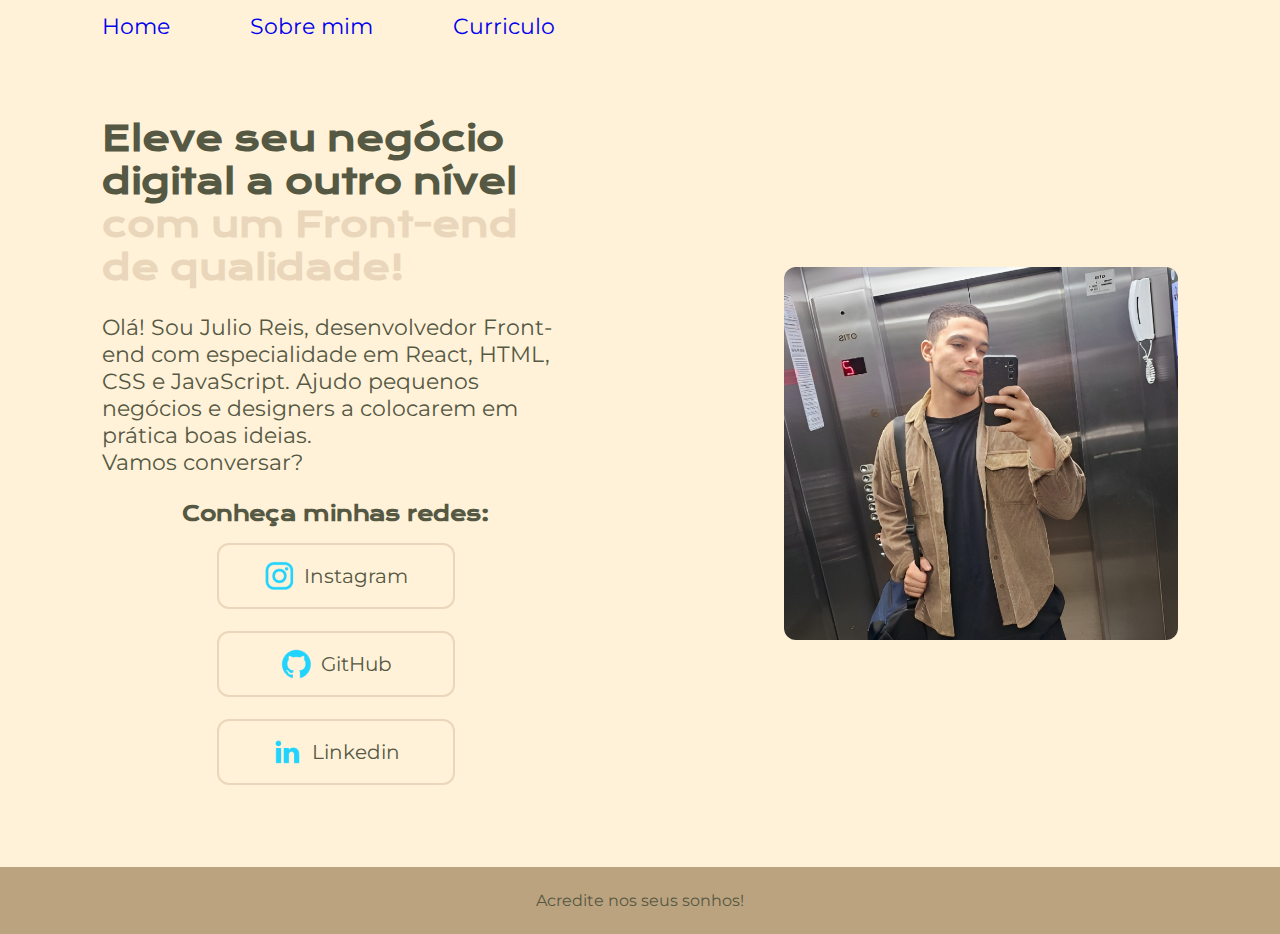
<file: index.html>
<!DOCTYPE html>
<html lang="pt-br">
<head>
    <meta charset="UTF-8">
    <meta name="viewport" content="width=device-width, initial-scale=1.0">
    <title>JulioReis - Porifolio</title>
    <link rel="stylesheet" href="styles.css">

</head>
<body>
    <header class="cabeçalho">
         
         <nav class="cabeçalho_menu">
            
            <a class="cabeçalho_links" href="index.html">Home</a>
            <a class="cabeçalho_links" href="about.html">Sobre mim</a>
            <a class="cabeçalho_links" href="curriculo.html">Curriculo</a>
            

        </nav>
    
    </header>
    <main class="apresentacao">
        <section class="conteudo">
        
            <h1 class="titulo">Eleve seu negócio digital a outro nível <strong class="destaque"> com um Front-end de qualidade!</strong></h1>
            <p class="texto">Olá! Sou Julio Reis, desenvolvedor Front-end com especialidade em React, HTML, CSS e JavaScript. 
                Ajudo pequenos negócios e designers a colocarem em prática boas ideias. 
            <br> Vamos conversar?</p>
                <div class="links"> 
                    <h2 class="apresentacao_Links">Conheça minhas redes:</h2>

                    <a class="Links_1" href="https://www.instagram.com/julioreis99">
                        
                        <img src="instagram.png">
                    Instagram</a>
                    <a class="Links_1" href="https://github.com/JulioReis99"> 
                        <img src="github.png">GitHub</a>
                    <a class="Links_1" href="https://www.linkedin.com/in/julio-reis-296507287/">
                        <img src="linkedin.png">
                    Linkedin</a>

                </div>
        </section>
        <div class="Foto_Julio">    
            <img class="imagem_julio" src="julio.jpg" alt="Foto do JulioReis" >
        </div>
        
    </main>
    <footer class="rodapé">Acredite nos seus sonhos!</footer>


</body>
</html>
</file>
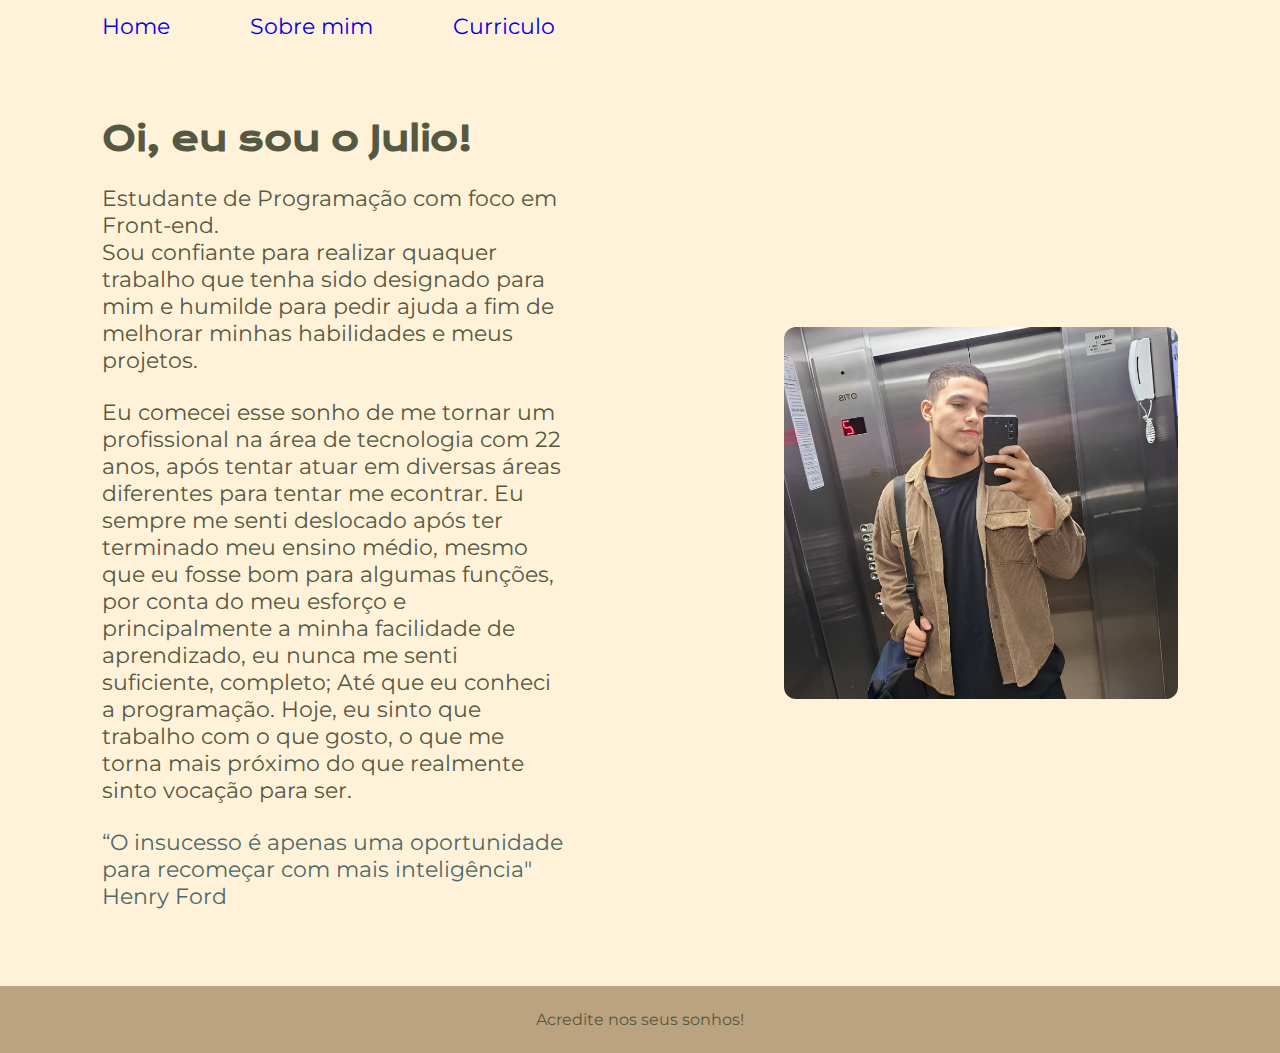
<file: about.html>
<!DOCTYPE html>
<html lang="pt-br">
<head>
    <meta charset="UTF-8">
    <meta name="viewport" content="width=device-width, initial-scale=1.0">
    <title>Sobre mim</title>
    <link rel="stylesheet" href="styles.css">
    
</head>

<body>
    <header class="cabeçalho">
         
        <nav class="cabeçalho_menu">
           
            <a class="cabeçalho_links" href="index.html">Home</a>
            <a class="cabeçalho_links" href="about.html">Sobre mim</a>
            <a class="cabeçalho_links" href="curriculo.html">Curriculo</a>
           

       </nav>
   
   </header>

   <main class="apresentacao">
        <section class="conteudo">
            <h1 class="titulo">Oi, eu sou o Julio!</h1>
           
            <p class="texto"> 
                Estudante de Programação com foco em Front-end.<br>
                Sou confiante para realizar quaquer trabalho que tenha sido designado para mim e humilde para 
                pedir ajuda a fim de melhorar minhas habilidades e meus projetos.
            </p>  
            <p class="texto"> 
                    Eu comecei esse sonho de me tornar um profissional
                    na área de tecnologia com 22 anos, após tentar atuar em diversas áreas diferentes para tentar me econtrar.
                    Eu sempre me senti deslocado após ter terminado meu ensino médio, mesmo que eu fosse bom para algumas funções, por conta do meu esforço
                    e principalmente a minha facilidade de aprendizado, eu nunca me senti suficiente, completo; Até que eu conheci a programação.
            
                    
                    Hoje, eu sinto que trabalho com o que gosto, o que me torna mais próximo do que realmente sinto vocação para ser.
                    </p>

                

                <p class="texto_referencia">“O insucesso é apenas uma oportunidade para recomeçar com mais inteligência"<br>
                    Henry Ford
                </p>
            
        </section>
        <div class="Foto_Julio">    
            <img class="imagem_julio" src="julio.jpg" alt="Foto do JulioReis" >
        </div>
    
    </main>

    <footer class="rodapé">Acredite nos seus sonhos!</footer>

    
</body>
</html>
</file>
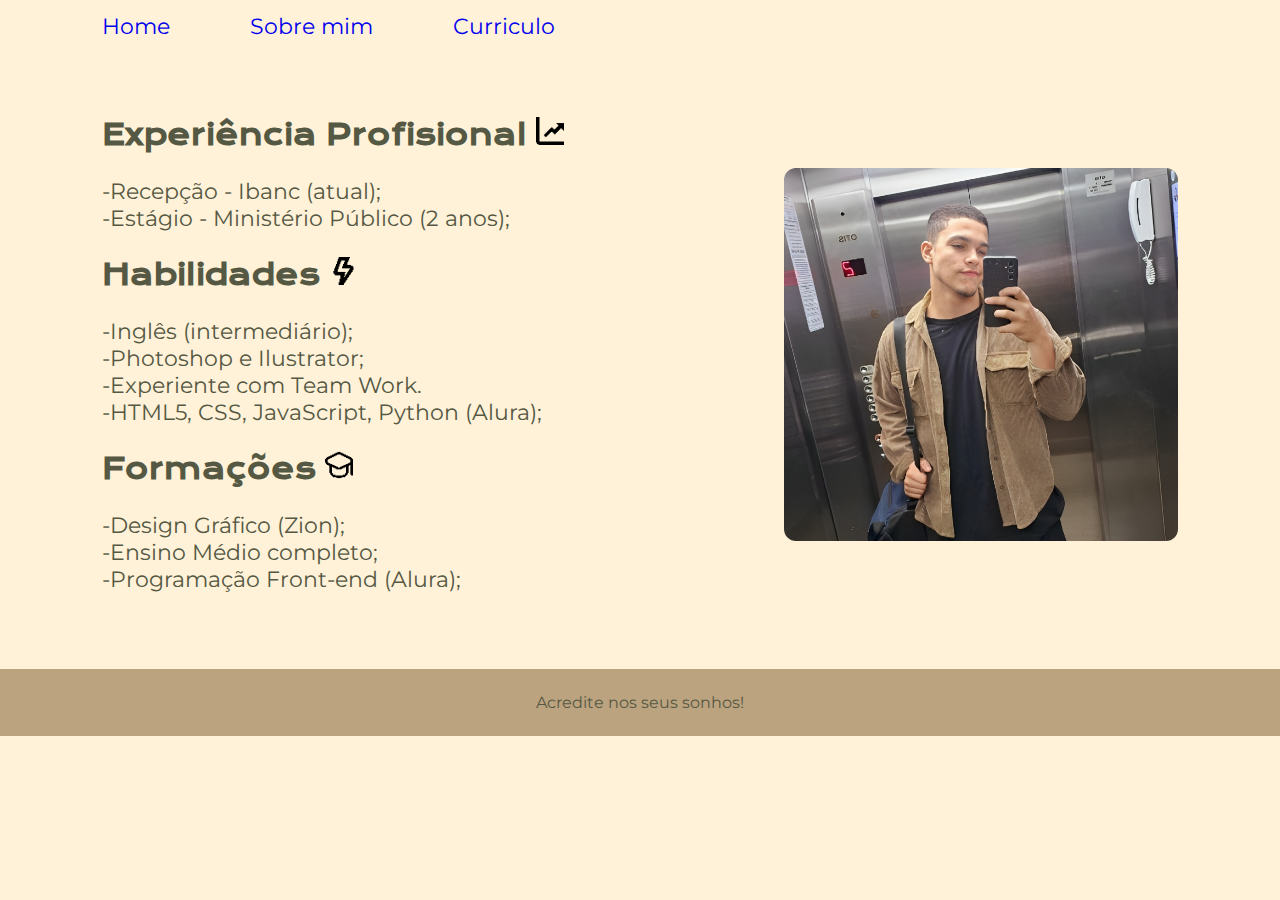
<file: curriculo.html>
<!DOCTYPE html>
<html lang="pt-br">
<head>
    <meta charset="UTF-8">
    <meta name="viewport" content="width=device-width, initial-scale=1.0">
    <title></title>
    <link rel="stylesheet" href="styles.css">

</head>
<body>
    <header class="cabeçalho">
         
        <nav class="cabeçalho_menu">
           
           <a class="cabeçalho_links" href="index.html">Home</a>
           <a class="cabeçalho_links" href="about.html">Sobre mim</a>
           <a class="cabeçalho_links" href="curriculo.html">Curriculo</a>
           
       </nav>
    </header>
      
  
<main class="apresentacao">
   <section class="conteudo">
    
    <h1 class="titulo_1" >Experiência Profisional <img src="chat-arrow-grow_resized.png"> </h1>
        <p class="texto">-Recepção - Ibanc (atual);<br>
            -Estágio - Ministério Público (2 anos);
        </p>
    <h2 class="titulo_1">Habilidades <img src="bolt_resized.png"></h2>
        <p class="texto">-Inglês (intermediário);<br>
            -Photoshop e Ilustrator;<br>
            -Experiente com Team Work.<br>
            -HTML5, CSS, JavaScript, Python (Alura);<br>

        </p>
    <h3 class="titulo_1" >Formações <img src="graduation-cap_resized.png"></h3>
        
        <p class="texto">
            -Design Gráfico (Zion);<br>
            -Ensino Médio completo;<br> 
            -Programação Front-end (Alura);
        </p>
    
    </section>

    <div class="Foto_Julio">    
        <img class="imagem_julio" src="julio.jpg">
    </div>

</main>


</main>
<footer class="rodapé">Acredite nos seus sonhos!</footer> 


</body>
</html>
</file>
<file: styles.css>
@import url('https://fonts.googleapis.com/css2?family=Krona+One&family=Montserrat&display=swap');

:root {
    --cor-principal: #FFF2D8;
    --cor-secundaria: #555843;
    --cor-terciaria: #EAD7BB;
    --cor-rodapé: #BCA37F;
    --cor-referencia: rgb(77, 105, 105);
    --cor-hover: rgb(219, 202, 171);
    --cor_titulos: #e0d1bf;

    --cor-pagina-mobile: #27005D;
    --cor-pagina-secndaria: #AED2FF;

    --fonte-principal: 'Krona One', sans-serif;
    --fonte-secundaria: 'Montserrat', sans-serif;

    
}

*{
    margin: 0;
    padding: 0;
}

body{
    background-color: var(--cor-principal);
    color: var(--cor-secundaria);
   ;
    box-sizing: border-box;
    width: 100% ;
    
}

.destaque {
    color: var(--cor-terciaria);
}



.apresentacao {
    display: flex;
    align-items: center;
    justify-content: space-between;
    margin: 6% 8%;
    gap: 5rem;
    gap: 20%;
    
}
.apresentacao_1 {
    display: flex;
    align-items: center;
    justify-content: space-between;
    margin: 6% 8%;

    
}
.conteudo{
    width: 85%;
    display: flex;
    flex-direction: column;
    gap: 25px;

}


.titulo{
    font-size: 2.125rem;
    font-family: var(--fonte-principal);
}
.titulo_1{
    font-size: 1.75rem;
    font-family: var(--fonte-principal);
}
.texto{
    font-size: 1.375rem;
    font-family: var(--fonte-secundaria) ;
}
.texto_referencia{
    font-size: 1.375rem;
    font-family: var(--fonte-secundaria);
    color: var(--cor-referencia);


}


.links{
    display: flex;
    justify-content: space-between;
    align-items: center;
    flex-direction: column;
    gap: 10px;  

}
.Links_1{
    
    display: flex;
    justify-content: center;
    gap: 8px;
    align-items: center;

    background-color: var(--cor-principal);
    color: var(--cor-secundaria);
    width: 50%;
    text-align: center;
    border-radius: 12px;
    font-size: 1.25rem;
    padding: 15px 0;
    margin: 6px;
    font-family: var(--fonte-secundaria);
    text-decoration: none;
    border: 2px solid var(--cor-terciaria);   
} 

.apresentacao_Links {
    font-family: var(--fonte-principal);
    font-size: 1.25rem;

}

.Links_1:hover{
    padding: 2.5%;
    background-color: var(--cor-hover);
}

.rodapé{
    color: var(--cor-secundaria);
    background-color:var(--cor-rodapé);
    padding: 24px;
    text-align: center;
    font-size: 1,125rem;
    font-family: var(--fonte-secundaria);
}

.cabeçalho{
    color:var(--cor-secundaria);
    padding: 1% 0% 0% 8%;
    font-family: var(--fonte-secundaria);
    font-size: 1.375rem ;
    text-decoration: none;  
}

.cabeçalho_menu{

    display: flex;
    gap: 80px;

}
.cabeçalho_links{
    text-decoration: none;
}

.cabeçalho_links:hover{
    background-color: rgb(219, 202, 171);

}

.imagem_julio {
 
    width: 100%;
    height: 20%;
    display: flex;
    justify-content: center;
    border-radius: 12px;
}

@media(max-width: 1200px) {
    .cabeçalho{padding: 6%;}
    .cabeçalho_menu{justify-content: center;}
    .apresentacao {flex-direction: column-reverse;
        padding: 5%;
       
}
    .conteudo{width: auto;}
}
@media(min-width: 700px){}
</file>
